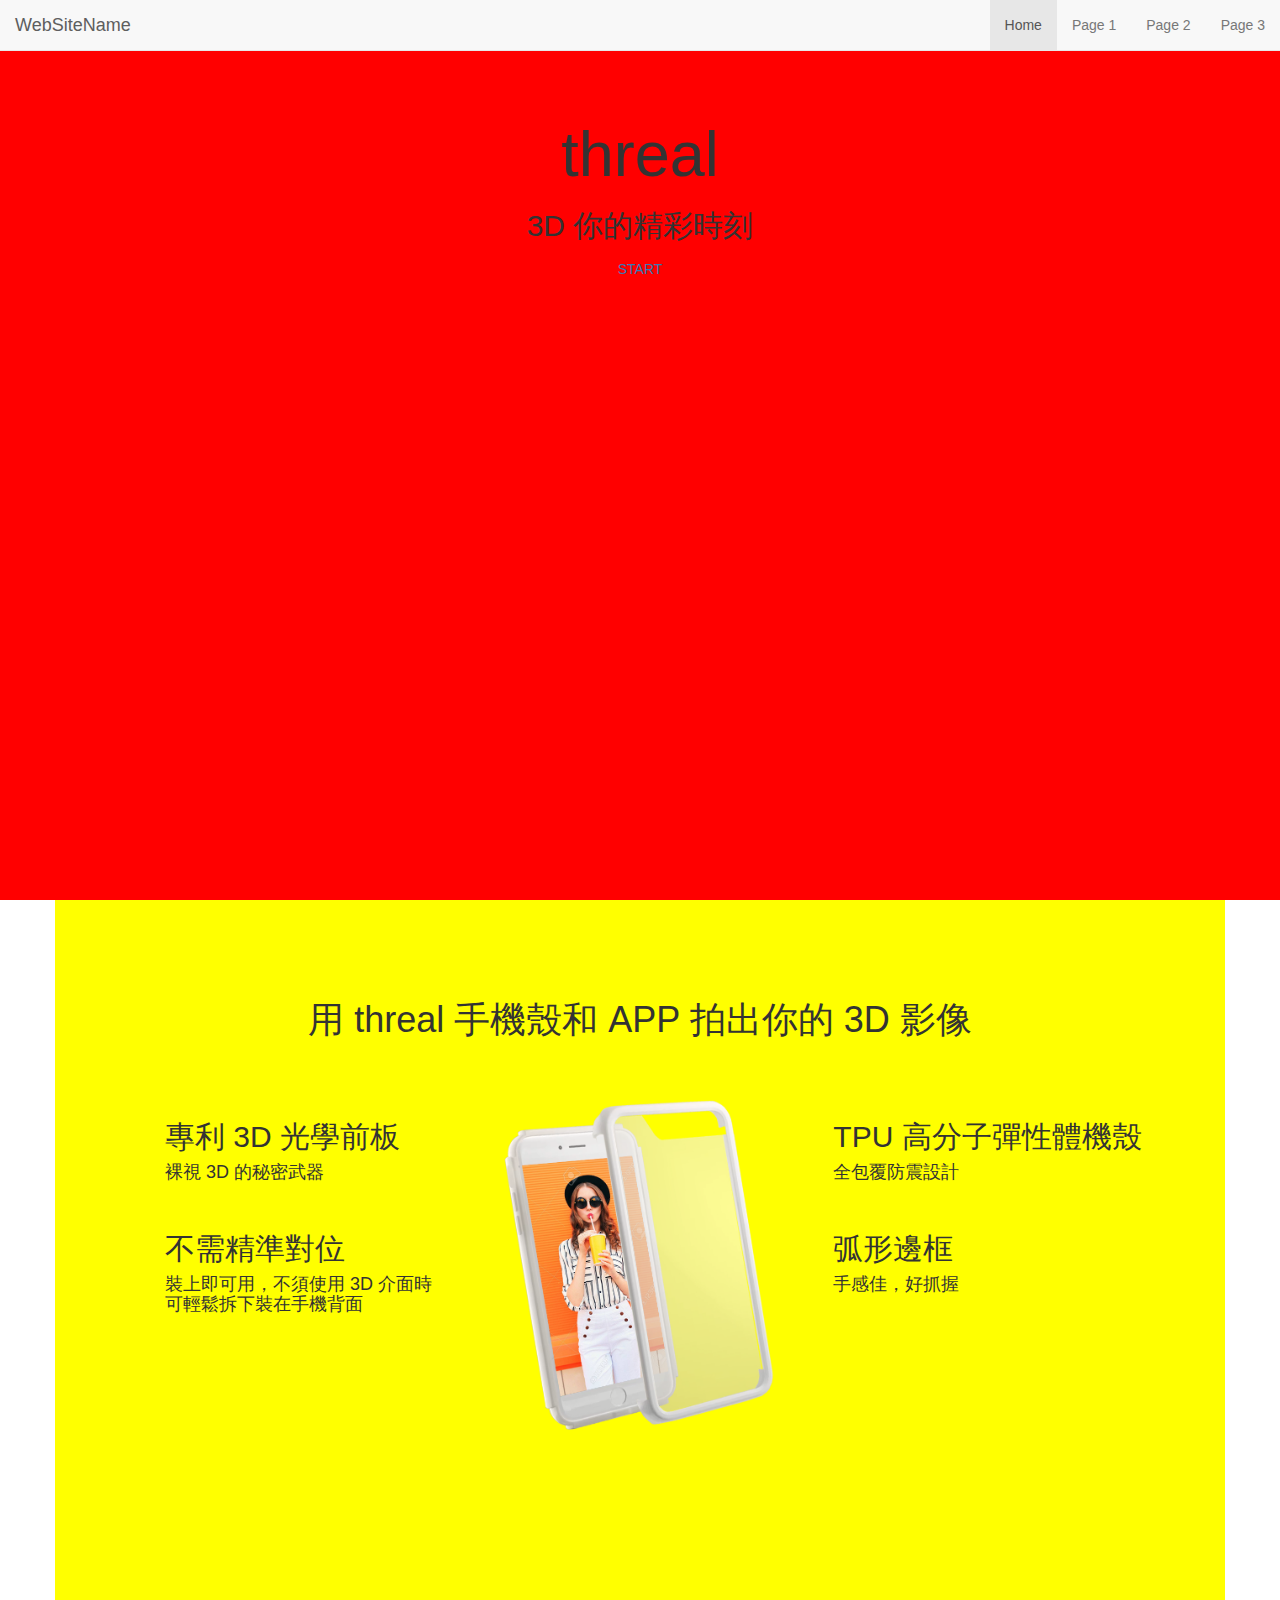
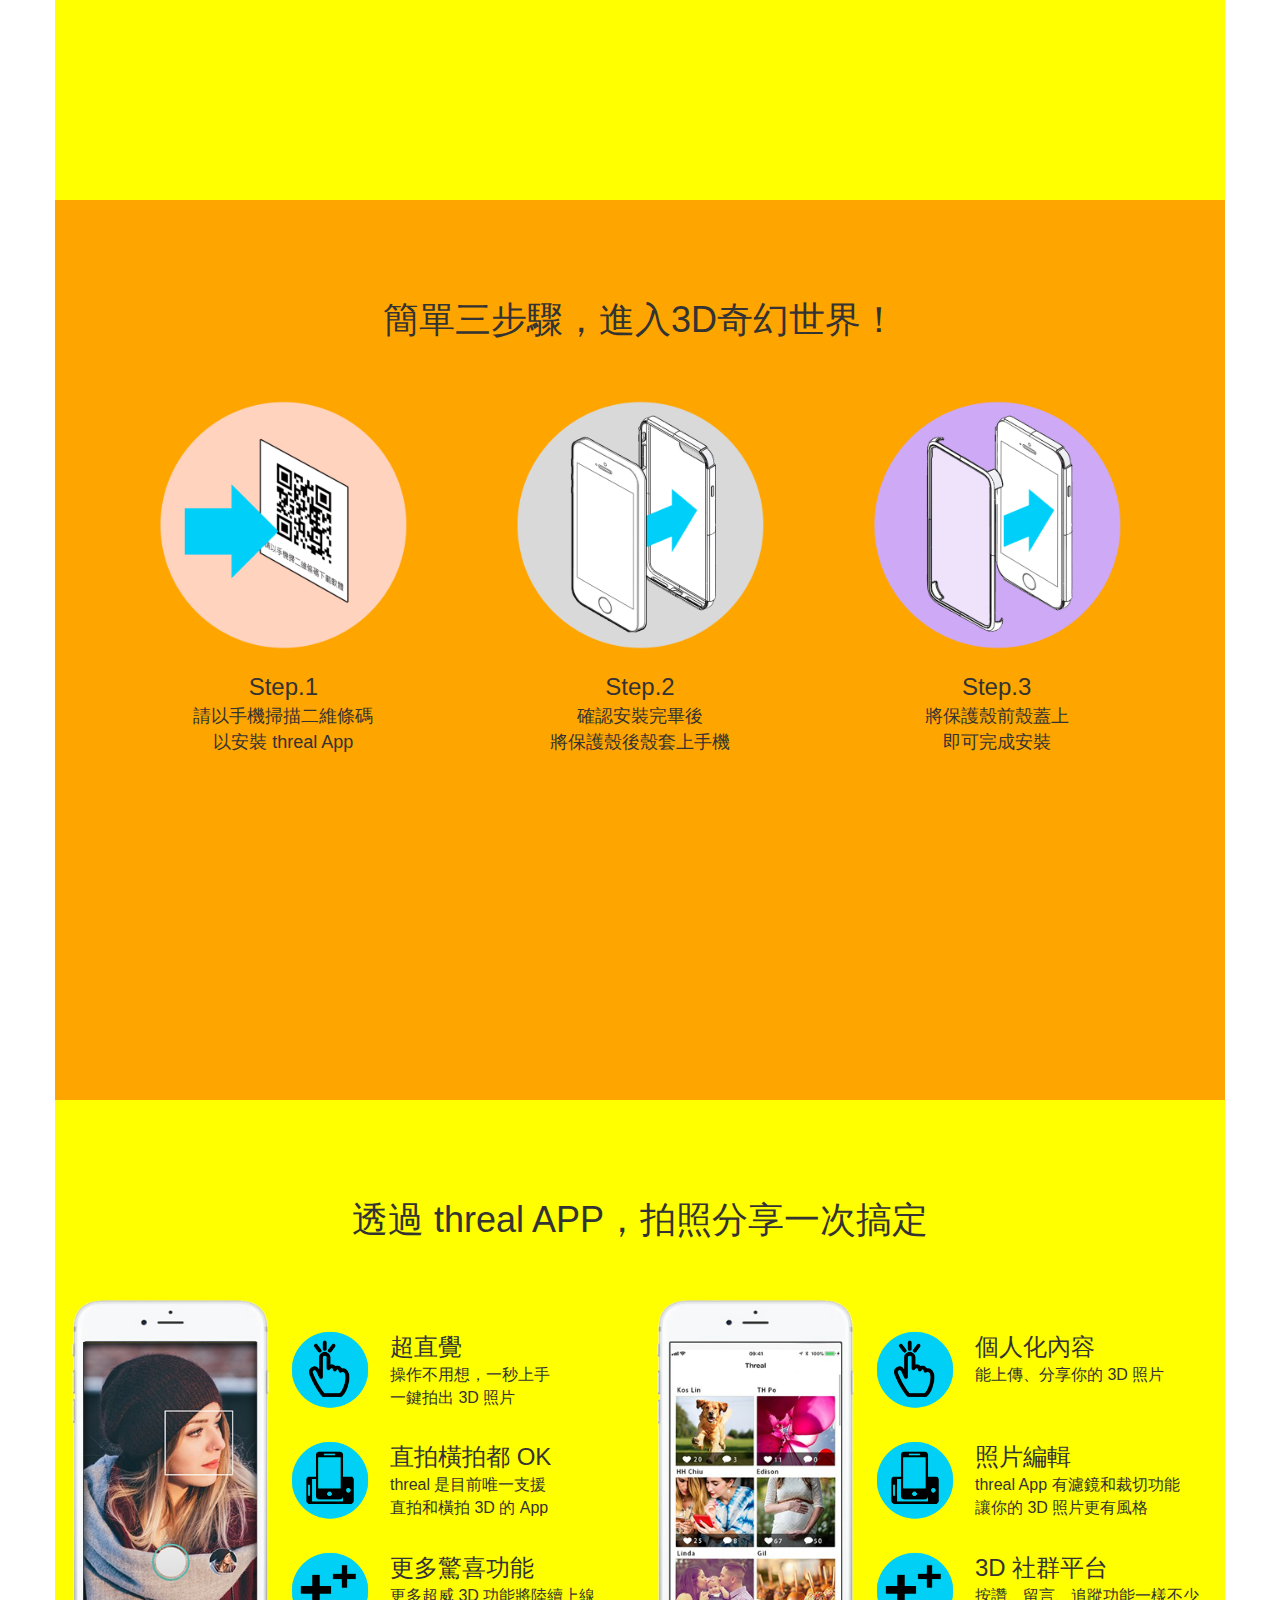
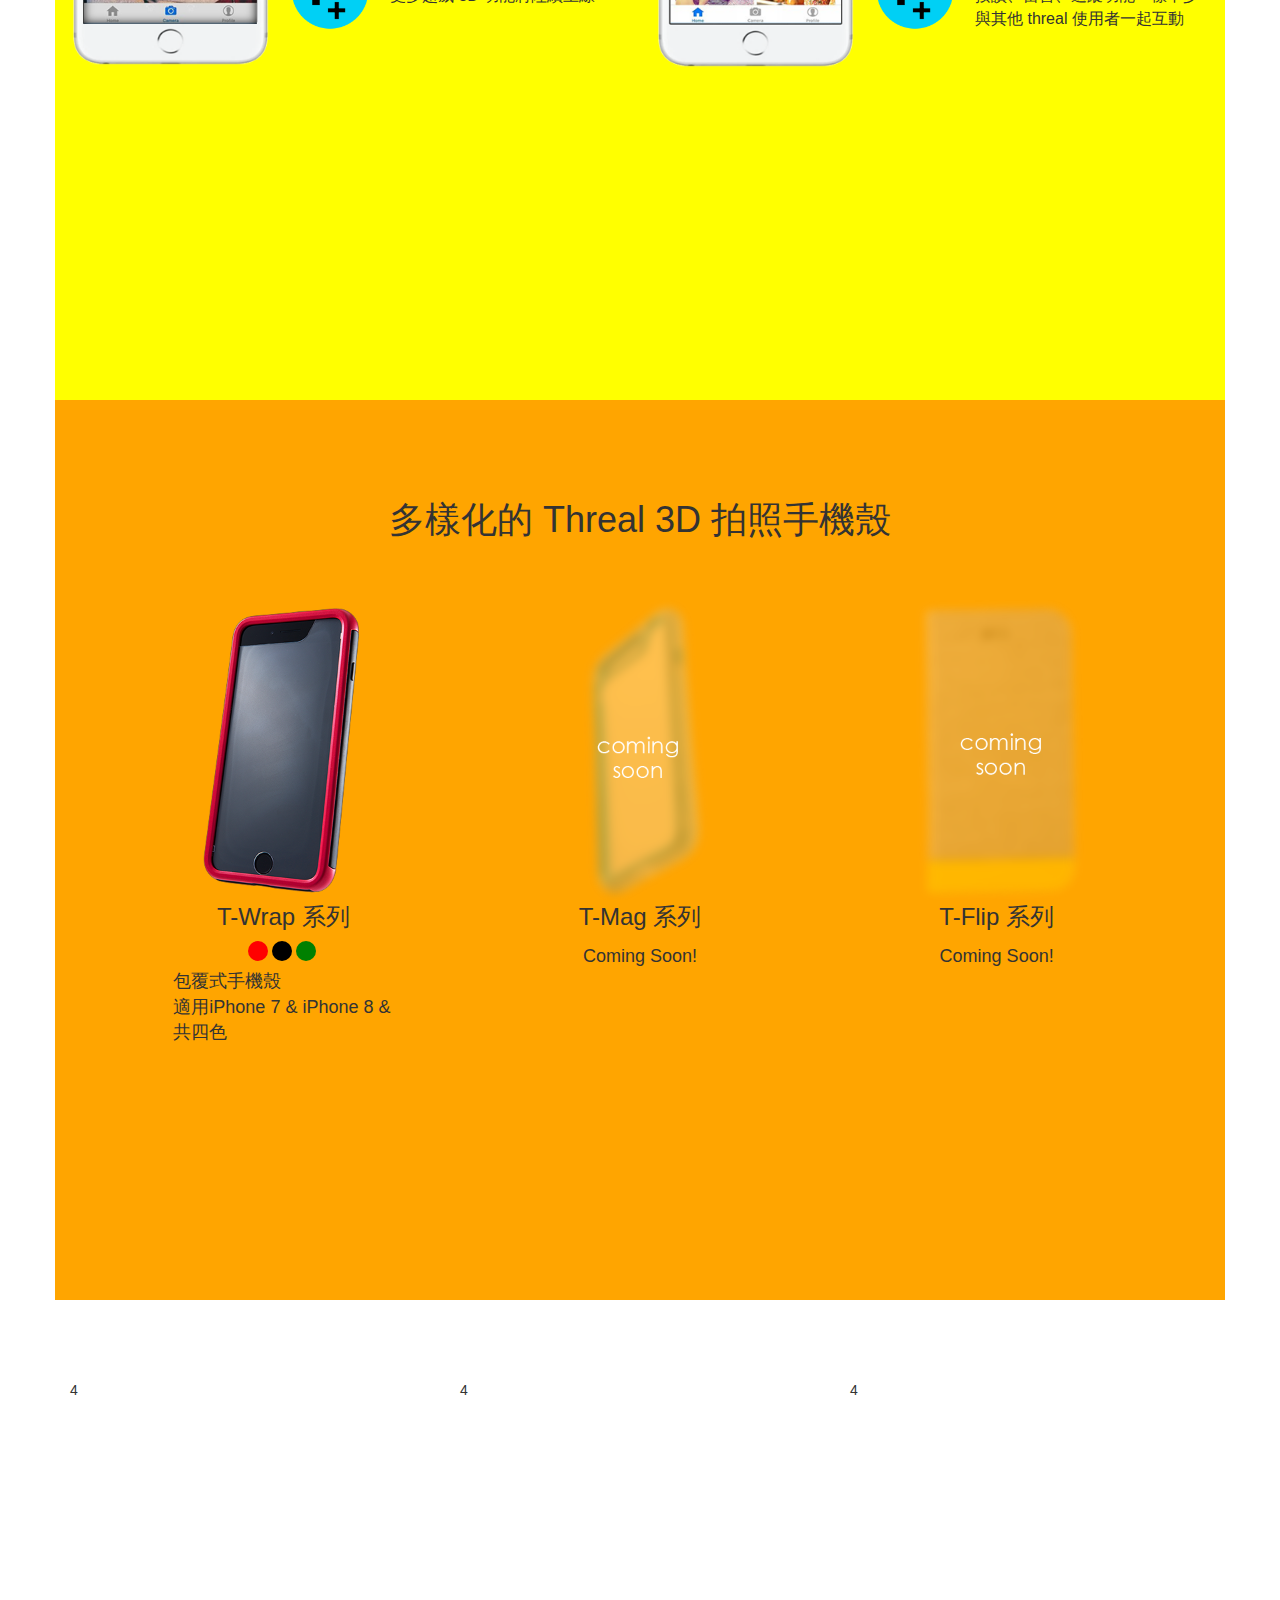
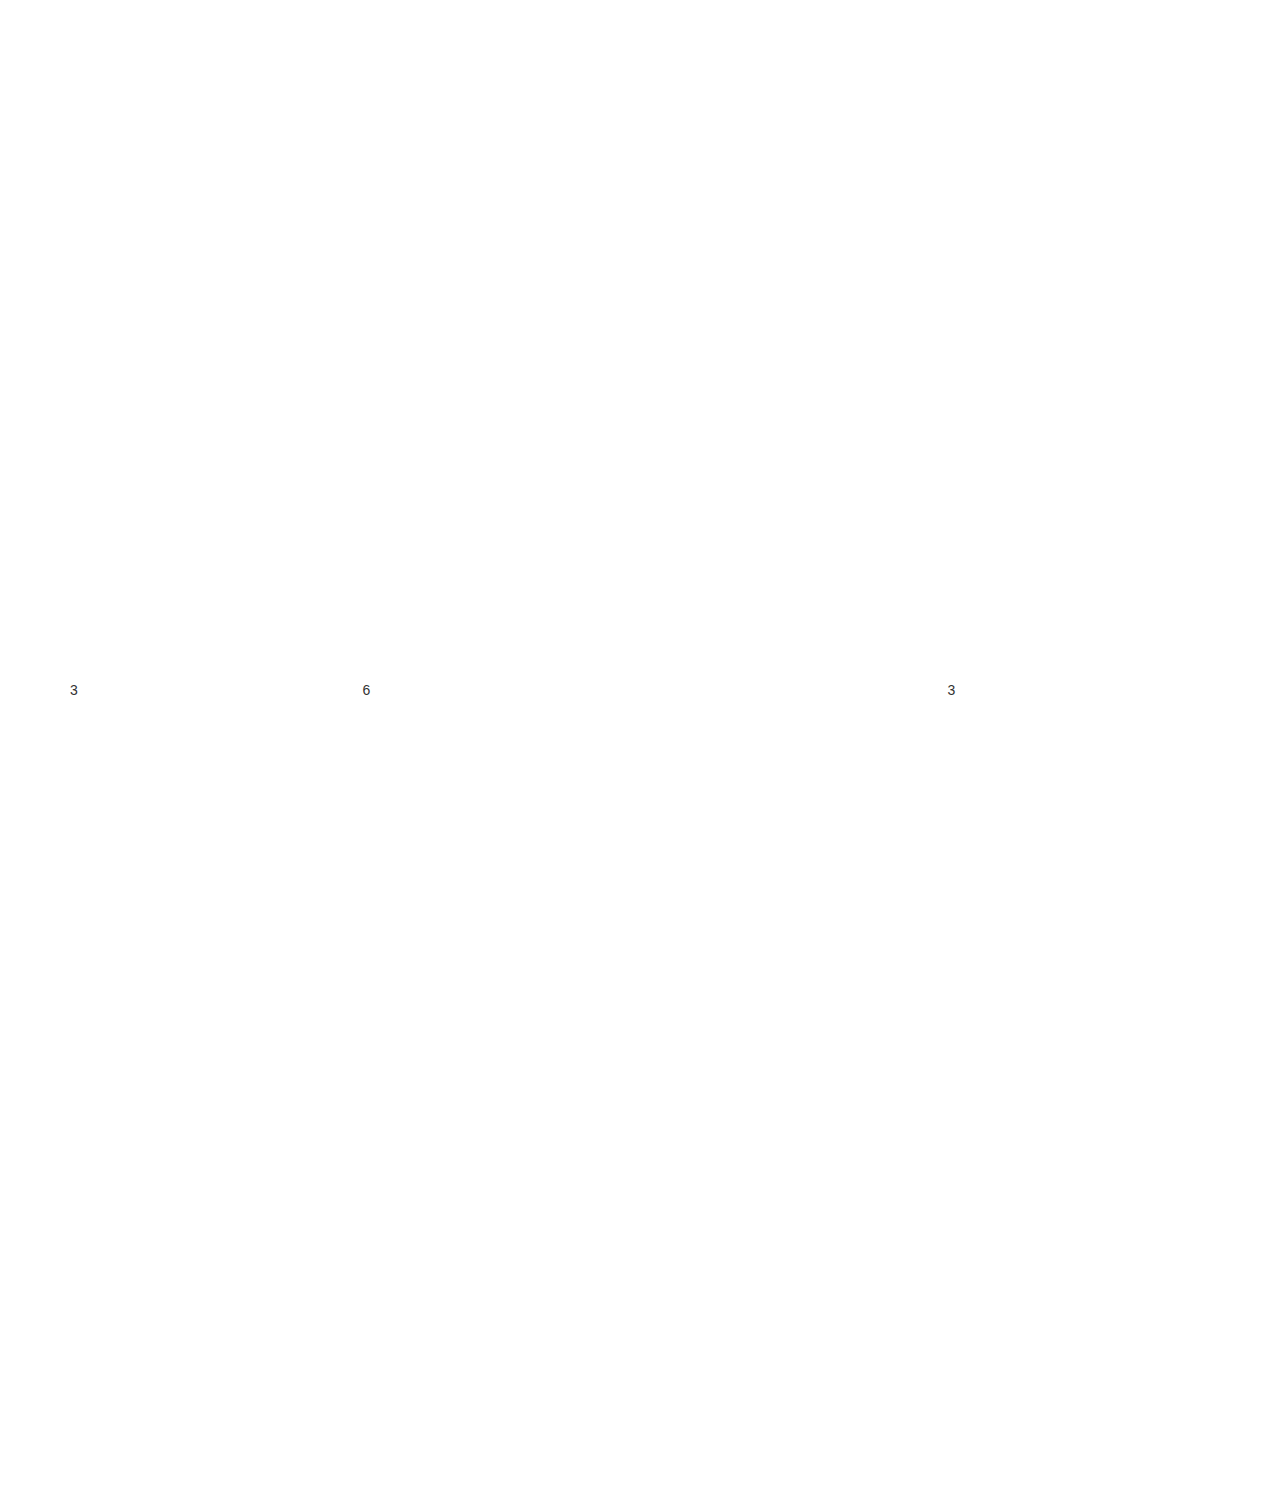
<file: index.html>
<!DOCTYPE html>
<html lang="en">
<head>
	<title>THEIA</title>
	<meta charset="utf-8"> 
	<meta name="viewport" content="width=device-width, initial-scale=1">
		
	<link rel="stylesheet" href="https://maxcdn.bootstrapcdn.com/bootstrap/3.3.7/css/bootstrap.min.css">
	<link rel="stylesheet" href="css/animate.css">
	<link rel="stylesheet" type="text/css" href="css/style.css">
		
	<script src="js/jquery-3.3.1.js"></script>
	<script src="https://maxcdn.bootstrapcdn.com/bootstrap/3.3.7/js/bootstrap.min.js"></script>
	<script type="text/javascript" src="js/scripts.js"></script>
</head>
<body>
<!--div_wall-->
<div class="container-fluid">

	<div class="row jumbotron jumbotron-fluid text-center"  id="div_wall">
		<h1 id="wall_title" class="">threal</h1>
		<h2 id="wall_sub"  class="">3D 你的精彩時刻</h2>
	<div id="wall_btnDiv">
		<a id="btn_start" class="btn" href="#" role="button">START</a>
	</div>
	</div>	
</div>

<!--nav-->
<nav class="navbar navbar-default navbar-fixed-top">
  <div class="container-fluid">
    <div class="navbar-header">
      <a class="navbar-brand" href="#">WebSiteName</a>
    </div>
    <ul class="nav navbar-nav navbar-right">
      <li class="active"><a href="#">Home</a></li>
      <li><a href="#">Page 1</a></li>
      <li><a href="#">Page 2</a></li>
      <li><a href="#">Page 3</a></li>
    </ul>
  </div>
</nav>

<div class="container">

<!--div_introProduct-->
	<div class="row row_set" id="div_introProduct">
		<div class="col-md-12 title_div">
			<div class="text-center"><h1>用 threal 手機殼和 APP 拍出你的 3D 影像</h1></div>
		</div>
	<div class="col-md-12 introProduct_wrap">
		<div class="col-md-4 introProduct_content-left">
			<div class="textIntroProduct_div">
				<h2>專利 3D 光學前板</h2>
				<h4>裸視 3D 的秘密武器</h4>
			</div>
			<div class="textIntroProduct_div">
				<h2>不需精準對位</h2>
				<h4>裝上即可用，不須使用 3D 介面時<br>可輕鬆拆下裝在手機背面</h4>
			</div>	
		</div>
		<div class="col-md-4">
			<img class="center-block" id="introProduct_img" src="img/tech_01.png" alt="techphoto">
		</div>
		<div class="col-md-4">
			<div class="textIntroProduct_div">
				<h2>TPU 高分子彈性體機殼</h2>
				<h4>全包覆防震設計</h4>
			</div>
			<div class="textIntroProduct_div">
				<h2>弧形邊框</h2>
				<h4>手感佳，好抓握</h4>
			</div>
		</div>
	</div>
	</div>
<!--div_step-->
	<div class="row row_set" id="div_step">
		<div class="col-md-12 title_div">
			<div class="text-center"><h1>簡單三步驟，進入3D奇幻世界！</h1></div>
		</div>
	<div class="col-md-12 step_wrap">
		<div class="col-md-4">
			<img class="center-block step_img" src="img/step2.png" alt="step1">
			<div class="textStep_div">
				<div class="subtitle text-center">Step.1</div>
				<div class="context text-center">請以手機掃描二維條碼<br>以安裝 threal App</div>
			</div>
		</div>
		<div class="col-md-4">
			<img class="center-block step_img" src="img/step3.png" alt="step2">
			<div class="textStep_div">
				<div class="subtitle text-center">Step.2</div>
				<div class="context text-center">確認安裝完畢後<br>將保護殼後殼套上手機</div>
			</div>
		</div>
		<div class="col-md-4">
			<img class="center-block step_img" src="img/step4.png" alt="step3">
			<div class="textStep_div">
				<div class="subtitle text-center">Step.3</div>
				<div class="context text-center">將保護殼前殼蓋上<br>即可完成安裝</div>
			</div>
		</div>
	</div>
	</div>
	


<!--div_app-->
	<div class="row row_set " id="div_app">
		<div class="col-md-12 title_div">
			<div class="text-center"><h1>透過 threal APP，拍照分享一次搞定</h1></div>
		</div>		
		<div class="col-md-2">
			<div class="imgIcon_div">
				<img class="app_img center-block" src="img/interface01.png" alt="interface">
			</div>
		</div>
		<div class="col-md-4 textApp_div">
			<div class="textIcon_div">
				<div class="app_content"><span class="subtitle">超直覺</span><br>操作不用想，一秒上手<br>一鍵拍出 3D 照片</div>
				<div class=" "><img class="app_img-icon" src="img/icons_1.png"/></div>
				
			</div>
			<div class="textIcon_div">
				<div class="app_content"><span class="subtitle">直拍橫拍都 OK</span><br>threal 是目前唯一支援<br>直拍和橫拍 3D 的 App</div>
				<div class=" "><img class="app_img-icon" src="img/icons_2.png"/></div>
				
			</div>
			<div class="textIcon_div">
				<div class="app_content"><span class="subtitle">更多驚喜功能</span><br>更多超威 3D 功能將陸續上線</div>
				<div class=" "><img class="app_img-icon" src="img/icons_3.png"/></div>
				
			</div>
		</div>
		<div class="col-md-2">
			<div class="imgIcon_div">
				<img class="app_img center-block" src="img/interface02.png" alt="interface">
			</div>
		</div>
		<div class="col-md-4 textApp_div">
			<div class="textIcon_div">
				<div class="app_content"><span class="subtitle">個人化內容</span><br>能上傳、分享你的 3D 照片</div>
				<div class=" "><img class="app_img-icon" src="img/icons_1.png"/></div>
				
			</div>
			<div class="textIcon_div">
				<div class="app_content"><span class="subtitle">照片編輯</span><br>threal App 有濾鏡和裁切功能<br>讓你的 3D 照片更有風格</div>
				<div class=" "><img class="app_img-icon" src="img/icons_2.png"/></div>
				
			</div>
			<div class="textIcon_div">
				<div class="app_content"><span class="subtitle">3D 社群平台</span><br>按讚、留言、追蹤功能一樣不少<br>與其他 threal 使用者一起互動</div>
				<div class=" "><img class="app_img-icon" src="img/icons_3.png"/></div>
				
			</div>
		</div>
	</div>

<!--div_phoneCase-->
	<div class="row row_set" id="div_phoneCase">
	<div class="col-md-12 title_div">
			<div class="text-center"><h1>多樣化的 Threal 3D 拍照手機殼</h1></div>
	</div>
	<div class="col-md-12 phoneCase_wrap">
		<div class="col-md-4">
			<img class="center-block phoneCase_img" src="img/phone_case-red.png" alt="phone_case-red">
			<div class="textPhoneCase_div">
				<div class="subtitle text-center">T-Wrap 系列</div>
				<div class="color-change"><div class="circle circle_red"></div><div class="circle circle_black"></div><div class="circle circle_green"></div></div>
				<div class="context phoneCase_content">包覆式手機殼<br>適用iPhone 7 &amp iPhone 8 &amp<br>共四色</div>
			</div>
		</div>
		<div class="col-md-4">
			<img class="center-block phoneCase_img" src="img/comingsoon1.png" alt="comingsoon1">
			<div class="textPhoneCase_div">
				<div class="subtitle text-center">T-Mag 系列</div>
				<div class="context phoneCase_content text-center">Coming Soon!</div>
			</div>
		</div>
		<div class="col-md-4">
			<img class="center-block phoneCase_img" src="img/comingsoon2.png" alt="comingsoon2">
			<div class="textPhoneCase_div">
				<div class="subtitle text-center">T-Flip 系列</div>
				<div class="context phoneCase_content text-center">Coming Soon!</div>
			</div>
		</div>
	</div>
	</div>
<!--div_betterShow-->
	<div class="row row_set">
		<div class="col-md-4">4</div>
		<div class="col-md-4">4</div>
		<div class="col-md-4">4</div>
	</div>
<!--div_contact-->
	<div class="row row_set">
		<div class="col-md-3">3</div>
		<div class="col-md-6">6</div>
		<div class="col-md-3">3</div>
	</div>
</div>
</file>
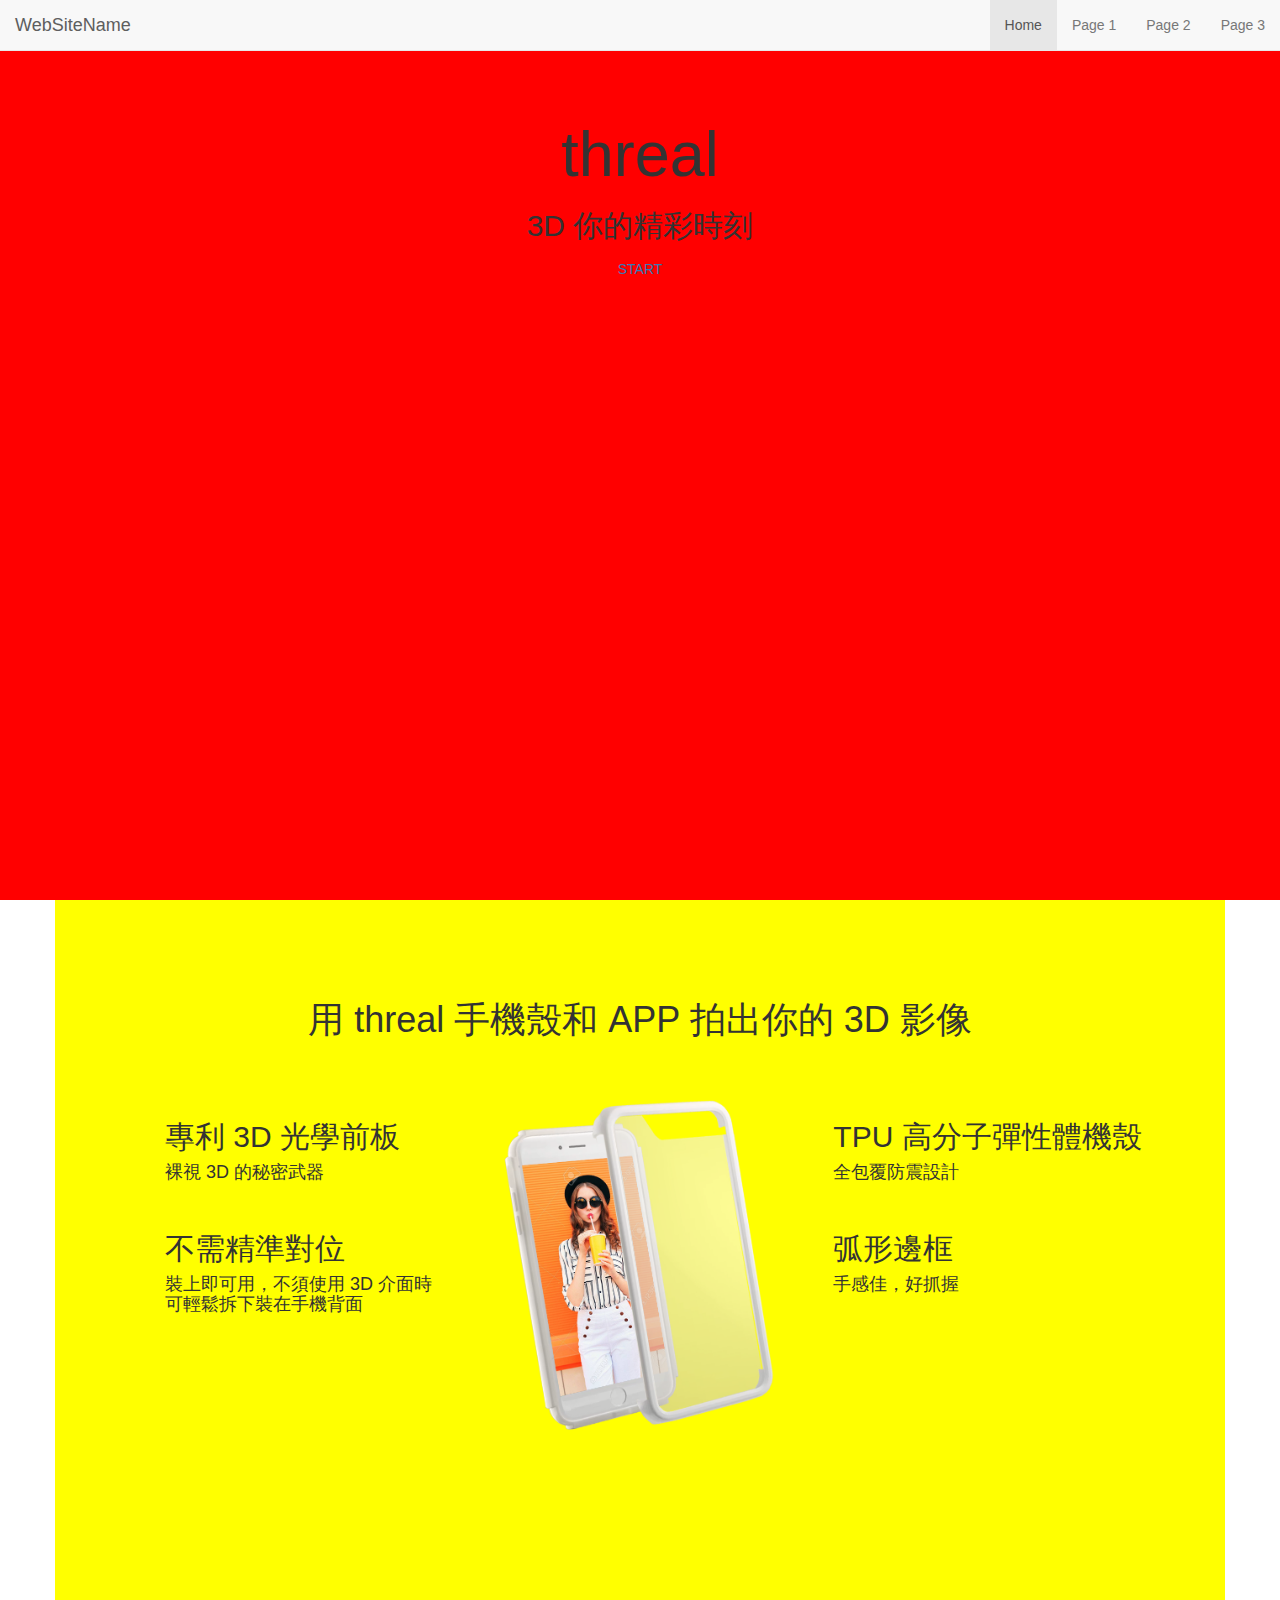
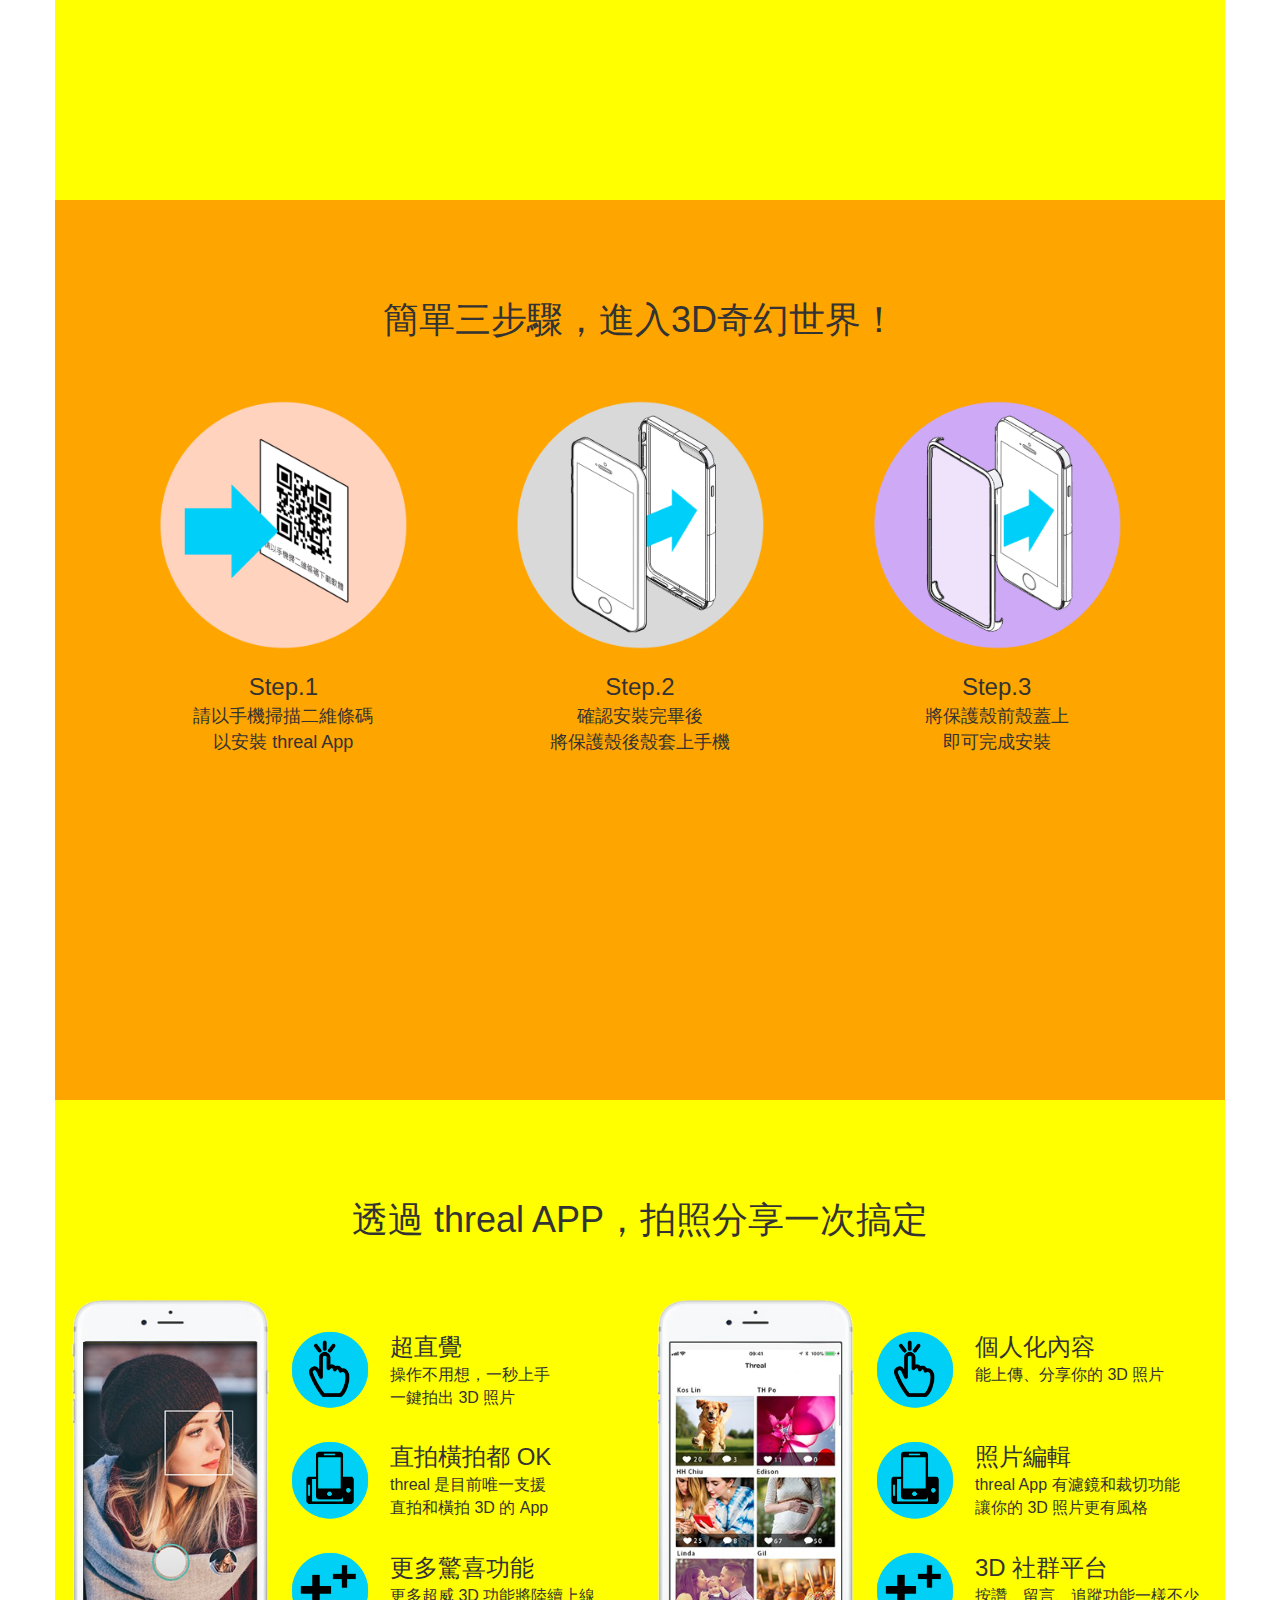
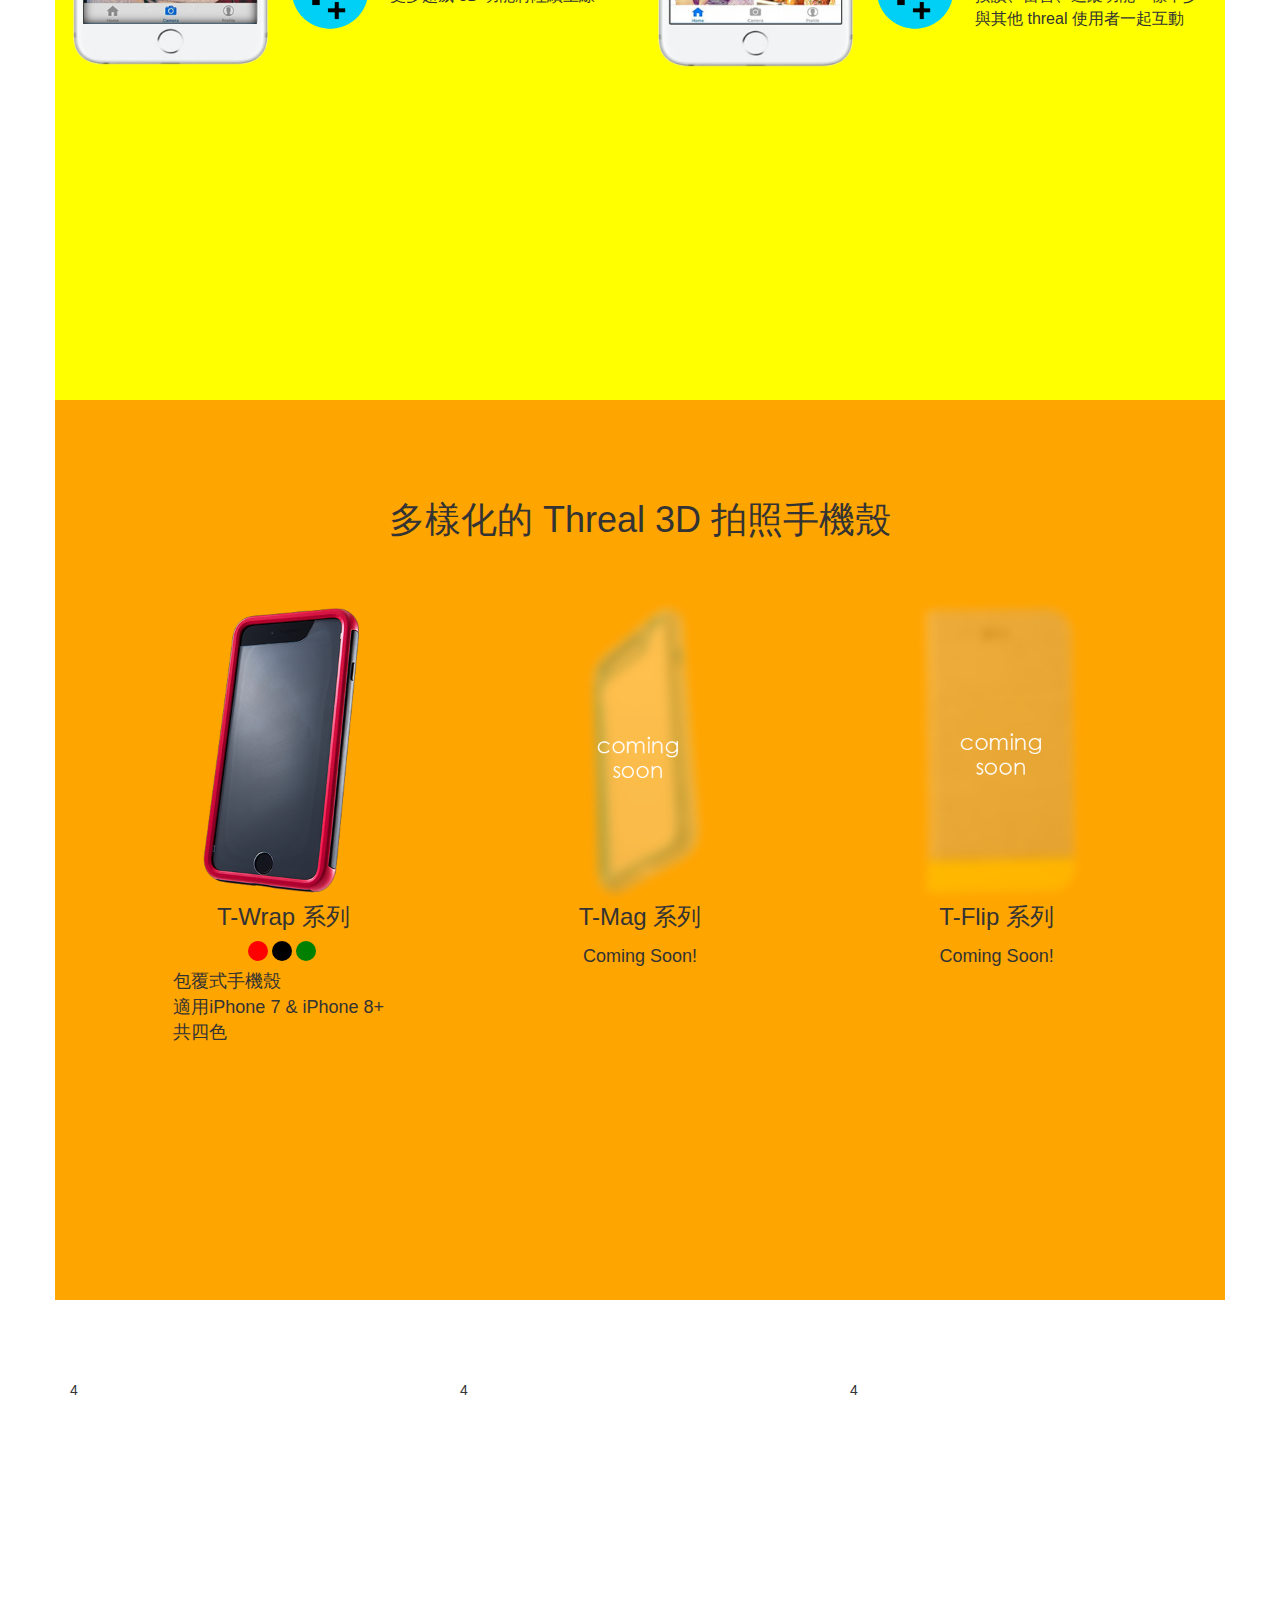
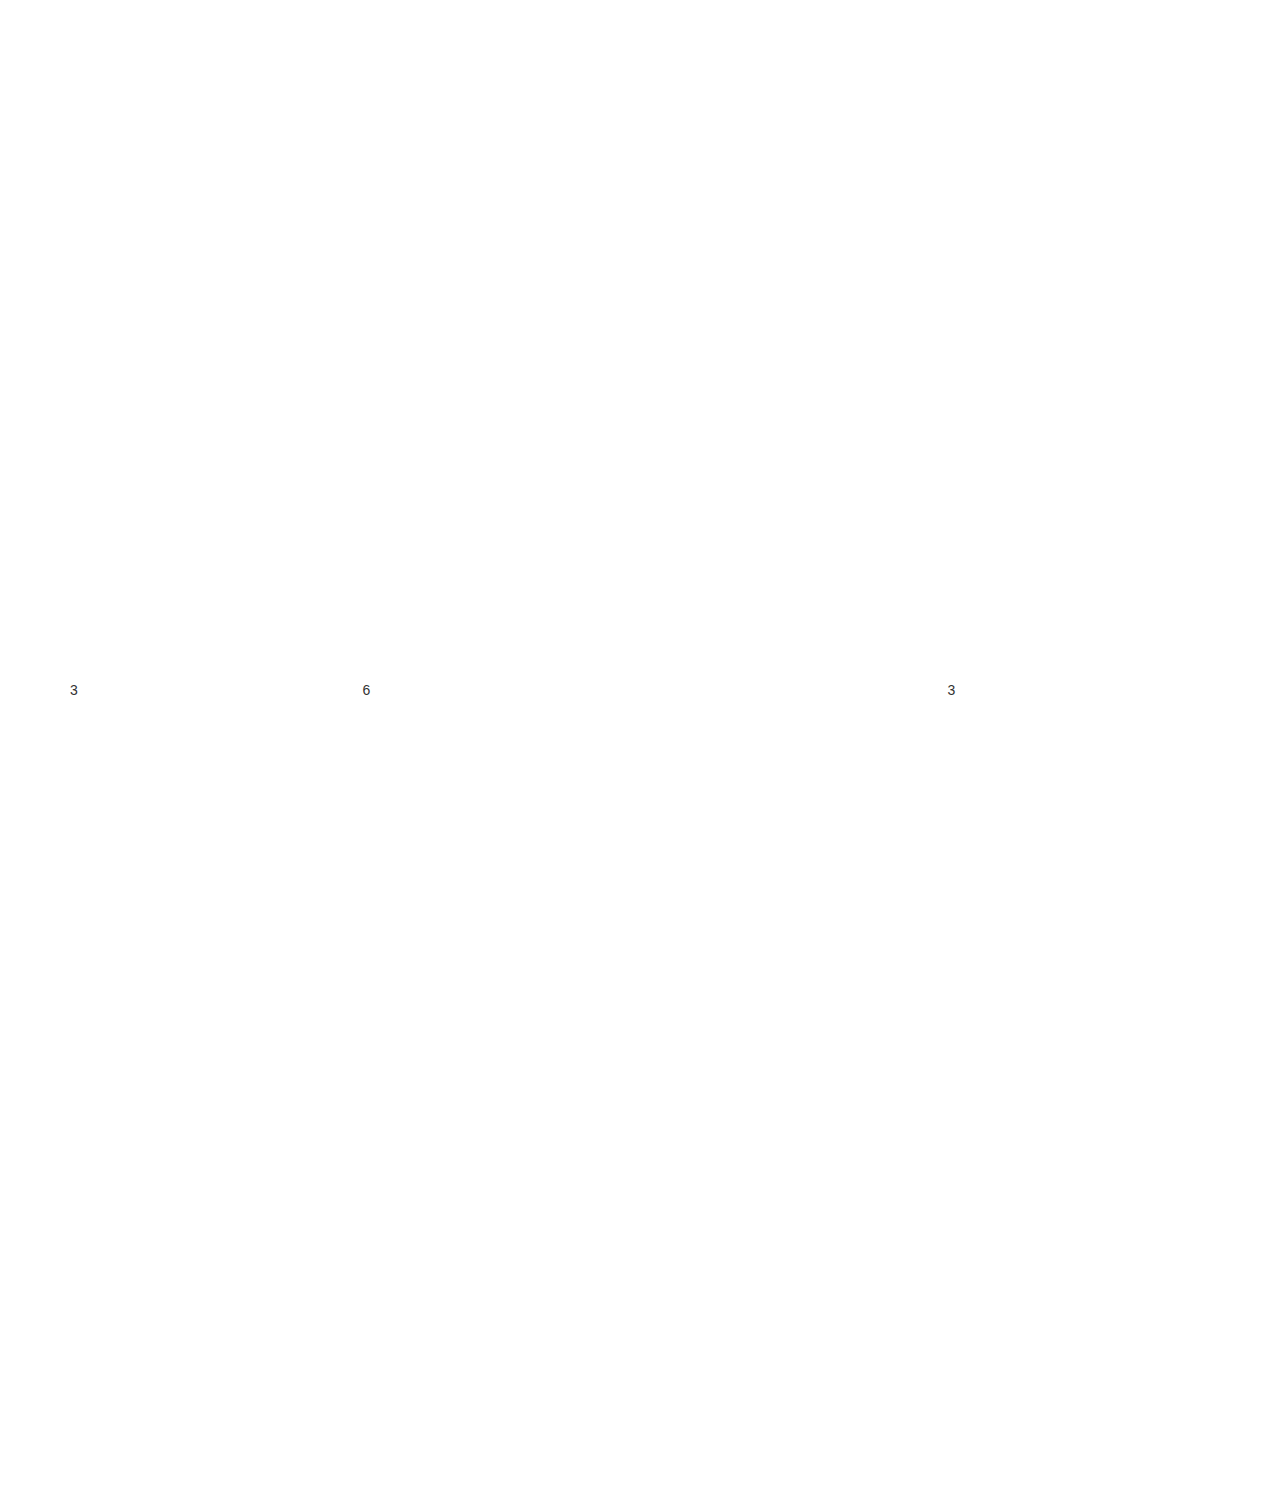
<file: threal3D.html>
<!DOCTYPE html>
<html lang="en">
<head>
	<title>THEIA</title>
	<meta charset="utf-8"> 
	<meta name="viewport" content="width=device-width, initial-scale=1">
		
	<link rel="stylesheet" href="https://maxcdn.bootstrapcdn.com/bootstrap/3.3.7/css/bootstrap.min.css">
	<link rel="stylesheet" href="css/animate.css">
	<link rel="stylesheet" type="text/css" href="css/style.css">
		
	<script src="js/jquery-3.3.1.js"></script>
	<script src="https://maxcdn.bootstrapcdn.com/bootstrap/3.3.7/js/bootstrap.min.js"></script>
	<script type="text/javascript" src="js/scripts.js"></script>
</head>
<body>
<!--div_wall-->
<div class="container-fluid">

	<div class="row jumbotron jumbotron-fluid text-center"  id="div_wall">
		<h1 id="wall_title" class="">threal</h1>
		<h2 id="wall_sub"  class="">3D 你的精彩時刻</h2>
	<div id="wall_btnDiv">
		<a id="btn_start" class="btn" href="#" role="button">START</a>
	</div>
	</div>	
</div>

<!--nav-->
<nav class="navbar navbar-default navbar-fixed-top">
  <div class="container-fluid">
    <div class="navbar-header">
      <a class="navbar-brand" href="#">WebSiteName</a>
    </div>
    <ul class="nav navbar-nav navbar-right">
      <li class="active"><a href="#">Home</a></li>
      <li><a href="#">Page 1</a></li>
      <li><a href="#">Page 2</a></li>
      <li><a href="#">Page 3</a></li>
    </ul>
  </div>
</nav>

<div class="container">

<!--div_introProduct-->
	<div class="row row_set" id="div_introProduct">
		<div class="col-md-12 title_div">
			<div class="text-center"><h1>用 threal 手機殼和 APP 拍出你的 3D 影像</h1></div>
		</div>
	<div class="col-md-12 introProduct_wrap">
		<div class="col-md-4 introProduct_content-left">
			<div class="textIntroProduct_div">
				<h2>專利 3D 光學前板</h2>
				<h4>裸視 3D 的秘密武器</h4>
			</div>
			<div class="textIntroProduct_div">
				<h2>不需精準對位</h2>
				<h4>裝上即可用，不須使用 3D 介面時<br>可輕鬆拆下裝在手機背面</h4>
			</div>	
		</div>
		<div class="col-md-4">
			<img class="center-block" id="introProduct_img" src="img/tech_01.png" alt="techphoto">
		</div>
		<div class="col-md-4">
			<div class="textIntroProduct_div">
				<h2>TPU 高分子彈性體機殼</h2>
				<h4>全包覆防震設計</h4>
			</div>
			<div class="textIntroProduct_div">
				<h2>弧形邊框</h2>
				<h4>手感佳，好抓握</h4>
			</div>
		</div>
	</div>
	</div>
<!--div_step-->
	<div class="row row_set" id="div_step">
		<div class="col-md-12 title_div">
			<div class="text-center"><h1>簡單三步驟，進入3D奇幻世界！</h1></div>
		</div>
	<div class="col-md-12 step_wrap">
		<div class="col-md-4">
			<img class="center-block step_img" src="img/step2.png" alt="step1">
			<div class="textStep_div">
				<div class="subtitle text-center">Step.1</div>
				<div class="context text-center">請以手機掃描二維條碼<br>以安裝 threal App</div>
			</div>
		</div>
		<div class="col-md-4">
			<img class="center-block step_img" src="img/step3.png" alt="step2">
			<div class="textStep_div">
				<div class="subtitle text-center">Step.2</div>
				<div class="context text-center">確認安裝完畢後<br>將保護殼後殼套上手機</div>
			</div>
		</div>
		<div class="col-md-4">
			<img class="center-block step_img" src="img/step4.png" alt="step3">
			<div class="textStep_div">
				<div class="subtitle text-center">Step.3</div>
				<div class="context text-center">將保護殼前殼蓋上<br>即可完成安裝</div>
			</div>
		</div>
	</div>
	</div>
	


<!--div_app-->
	<div class="row row_set " id="div_app">
		<div class="col-md-12 title_div">
			<div class="text-center"><h1>透過 threal APP，拍照分享一次搞定</h1></div>
		</div>		
		<div class="col-md-2">
			<div class="imgIcon_div">
				<img class="app_img center-block" src="img/interface01.png" alt="interface">
			</div>
		</div>
		<div class="col-md-4 textApp_div">
			<div class="textIcon_div">
				<div class="app_content"><span class="subtitle">超直覺</span><br>操作不用想，一秒上手<br>一鍵拍出 3D 照片</div>
				<div class=" "><img class="app_img-icon" src="img/icons_1.png"/></div>
				
			</div>
			<div class="textIcon_div">
				<div class="app_content"><span class="subtitle">直拍橫拍都 OK</span><br>threal 是目前唯一支援<br>直拍和橫拍 3D 的 App</div>
				<div class=" "><img class="app_img-icon" src="img/icons_2.png"/></div>
				
			</div>
			<div class="textIcon_div">
				<div class="app_content"><span class="subtitle">更多驚喜功能</span><br>更多超威 3D 功能將陸續上線</div>
				<div class=" "><img class="app_img-icon" src="img/icons_3.png"/></div>
				
			</div>
		</div>
		<div class="col-md-2">
			<div class="imgIcon_div">
				<img class="app_img center-block" src="img/interface02.png" alt="interface">
			</div>
		</div>
		<div class="col-md-4 textApp_div">
			<div class="textIcon_div">
				<div class="app_content"><span class="subtitle">個人化內容</span><br>能上傳、分享你的 3D 照片</div>
				<div class=" "><img class="app_img-icon" src="img/icons_1.png"/></div>
				
			</div>
			<div class="textIcon_div">
				<div class="app_content"><span class="subtitle">照片編輯</span><br>threal App 有濾鏡和裁切功能<br>讓你的 3D 照片更有風格</div>
				<div class=" "><img class="app_img-icon" src="img/icons_2.png"/></div>
				
			</div>
			<div class="textIcon_div">
				<div class="app_content"><span class="subtitle">3D 社群平台</span><br>按讚、留言、追蹤功能一樣不少<br>與其他 threal 使用者一起互動</div>
				<div class=" "><img class="app_img-icon" src="img/icons_3.png"/></div>
				
			</div>
		</div>
	</div>

<!--div_phoneCase-->
	<div class="row row_set" id="div_phoneCase">
	<div class="col-md-12 title_div">
			<div class="text-center"><h1>多樣化的 Threal 3D 拍照手機殼</h1></div>
	</div>
	<div class="col-md-12 phoneCase_wrap">
		<div class="col-md-4">
			<img class="center-block phoneCase_img" src="img/phone_case-red.png" alt="phone_case-red">
			<div class="textPhoneCase_div">
				<div class="subtitle text-center">T-Wrap 系列</div>
				<div class="color-change"><div class="circle circle_red"></div><div class="circle circle_black"></div><div class="circle circle_green"></div></div>
				<div class="context phoneCase_content">包覆式手機殼<br>適用iPhone 7 &amp iPhone 8+<br>共四色</div>
			</div>
		</div>
		<div class="col-md-4">
			<img class="center-block phoneCase_img" src="img/comingsoon1.png" alt="comingsoon1">
			<div class="textPhoneCase_div">
				<div class="subtitle text-center">T-Mag 系列</div>
				<div class="context phoneCase_content text-center">Coming Soon!</div>
			</div>
		</div>
		<div class="col-md-4">
			<img class="center-block phoneCase_img" src="img/comingsoon2.png" alt="comingsoon2">
			<div class="textPhoneCase_div">
				<div class="subtitle text-center">T-Flip 系列</div>
				<div class="context phoneCase_content text-center">Coming Soon!</div>
			</div>
		</div>
	</div>
	</div>
<!--div_betterShow-->
	<div class="row row_set">
		<div class="col-md-4">4</div>
		<div class="col-md-4">4</div>
		<div class="col-md-4">4</div>
	</div>
<!--div_contact-->
	<div class="row row_set">
		<div class="col-md-3">3</div>
		<div class="col-md-6">6</div>
		<div class="col-md-3">3</div>
	</div>
</div>
</file>
<file: css/style.css>
/*整體版面設定*/
.row_set{
  min-height:100vh;
  padding-top:80px; /*保留位置給nav*/
  
}

@media (min-width: 992px){
	.introProduct_wrap{
		padding-left:50px;
		padding-right:50px;
	}
	
	.introProduct_content-left{
		padding-left:60px;
	}

	.step_wrap{
		padding-left:50px;
		padding-right:50px;
	}
	
	.textApp_div{
		padding-left:40px;
	}
	
	.phoneCase_wrap{
		padding-left:50px;
		padding-right:50px;
	}
	
}

.title_div{
	margin-bottom:50px;
}



/*字體設定*/
.subtitle{
	font-size:x-large;
}

.context{
	font-size:large;
}



/*內容區塊設定*/
/*div_wall*/
#div_wall{
	background-color:red;
	background-size: cover;
	background-repeat: no-repeat;
	height:100vh;    
	margin-bottom:0px;
	padding-top:100px;
  
	border-radius: 0px; /*去除jumbotron的圓角;*/
}


/*div_introProduct*/
#div_introProduct{
	background-color:yellow; 
}
#introProduct_img{
	width:300px;
}

.textIntroProduct_div{
	margin-bottom:50px;
}


/*div_step*/
#div_step{
	background-color:orange;
}

.step_img{
	width:250px;
}

.textStep_div{
	padding-top:20px;
	margin: auto;
	margin-bottom:50px;
}

/*div_app*/
#div_app{
	background-color:yellow;
}

.app_img{
	width:200px;
}

.textIcon_div{
	position: relative;
	margin-top:30px;
	margin-bottom:20px;
}

.app_img-icon{
	width:80px;
}

.app_content{
	position: absolute;
	left:100px;
	
	font-size:medium;
	width:225px;
	/*background-color:green;*/
}

/**/

#div_phoneCase{
	background-color: orange;
}

.phoneCase_img{
	width:200px;
}

.phoneCase_content{
	width:220px;
	margin: auto;
	padding-top:10px;
}

.color-change{
	padding-top:5px;
	height:25px;
	width:75px;
	margin: auto;
}

.circle{
	width:20px;
	height:20px;
	border-radius:99em;
	margin: 2px;
	
}

.circle_red{
	background-color:red;
	float:left;
}

.circle_black{
	background-color:black;
	float:left;
}

.circle_green{
	background-color:green;
	float:left;
}
</file>
